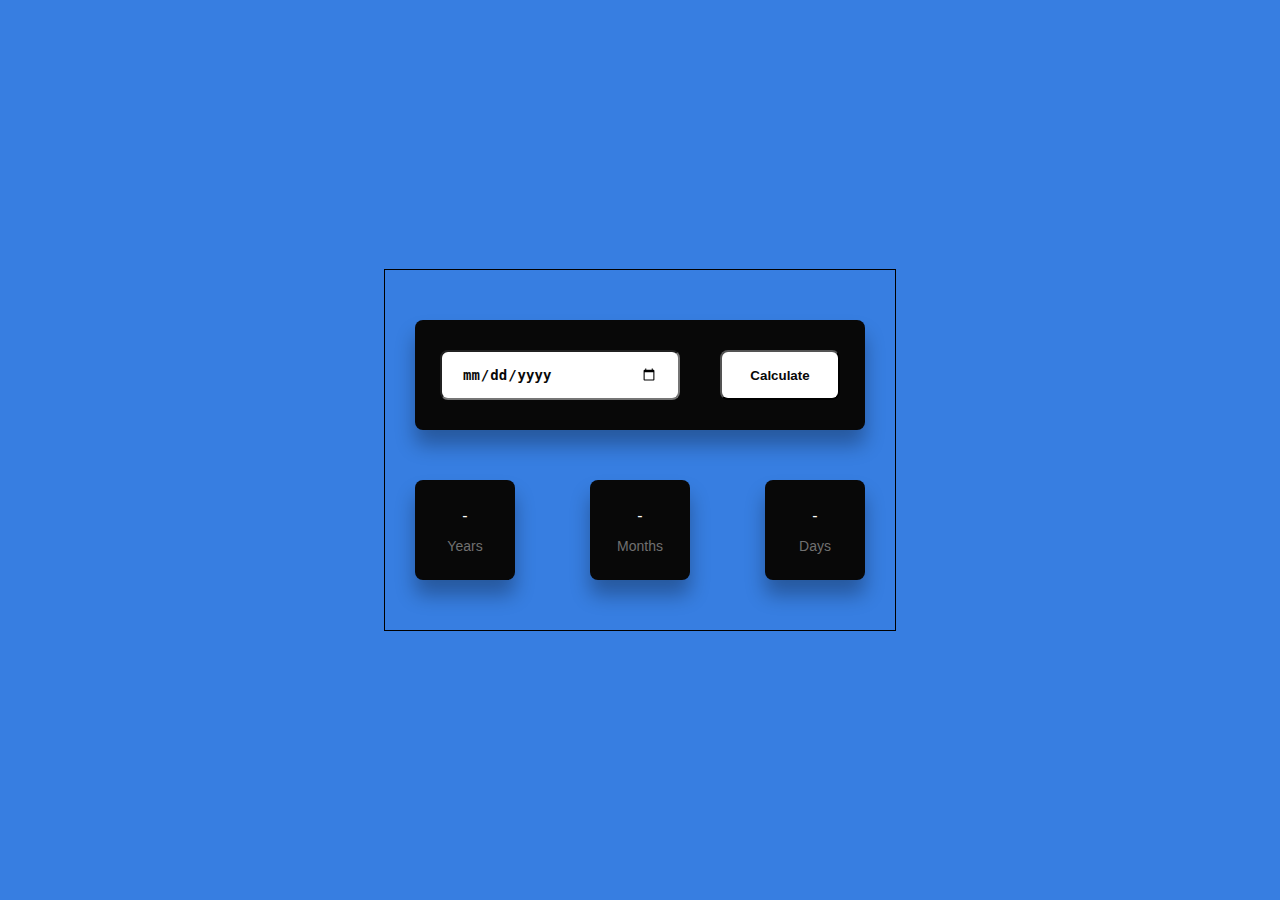
<file: Age Calculator/index.html>
<!DOCTYPE html>
<html lang="en">
<head>
    <meta charset="UTF-8">
    <meta name="viewport" content="width=device-width, initial-scale=1.0">
    <title>Age Calculator</title>
    <link rel="stylesheet" href="style.css">
    <link href="https://fonts.cdnfonts.com/css/poppins" rel="stylesheet">

</head>
<body>
    <div class="container">
        <div class="inputs-wrapper">
            <input type="date" id="date-input">
            <button onclick="ageCalculate()">Calculate</button>
       </div>
       <div class="output-wrapper">
        <div>
            <span id="years">
                -
            </span>
            <p>Years</p>
        </div>
        <div>
            <span id="months">
                -
            </span>
            <p>Months</p>
        </div>
        <div>
            <span id="days">
                -
            </span>
            <p>Days</p>
        </div>
       </div>

    </div>
    <script src="script.js"></script>
</body>
</html>
</file>
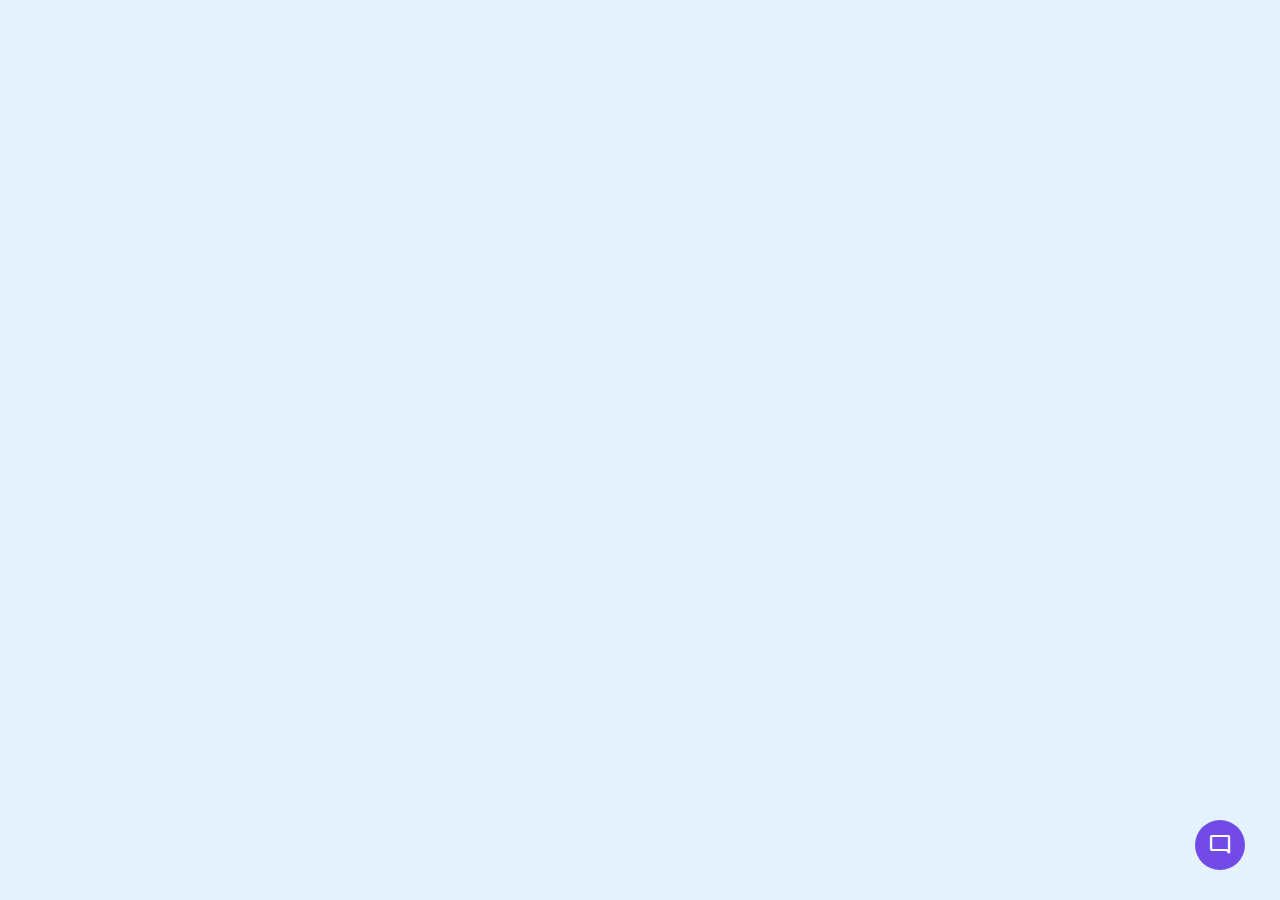
<file: Chatbot/index.html>
<!DOCTYPE html>
<!-- Coding By CodingNepal - www.codingnepalweb.com -->
<html lang="en" dir="ltr">
  <head>
    <meta charset="utf-8">
    <title>Chatbot</title>
    <link rel="stylesheet" href="style.css">
    <meta name="viewport" content="width=device-width, initial-scale=1.0">
    <!-- Google Fonts Link For Icons -->
    <link rel="stylesheet" href="https://fonts.googleapis.com/css2?family=Material+Symbols+Outlined:opsz,wght,FILL,GRAD@48,400,0,0" />
    <link rel="stylesheet" href="https://fonts.googleapis.com/css2?family=Material+Symbols+Rounded:opsz,wght,FILL,GRAD@48,400,1,0" />
    <script src="script.js" defer></script>
  </head>
  <body>
    <button class="chatbot-toggler">
      <span class="material-symbols-rounded">mode_comment</span>
      <span class="material-symbols-outlined">close</span>
    </button>
    <div class="chatbot">
      <header>
        <h2>Chatbot</h2>
        <span class="close-btn material-symbols-outlined">close</span>
      </header>
      <ul class="chatbox">
        <li class="chat incoming">
          <span class="material-symbols-outlined">smart_toy</span>
          <p>Hi there 👋<br>How can I help you today?</p>
        </li>
      </ul>
      <div class="chat-input">
        <textarea placeholder="Enter a message..." spellcheck="false" required></textarea>
        <span id="send-btn" class="material-symbols-rounded">send</span>
      </div>
    </div>

  </body>
</html>
</file>
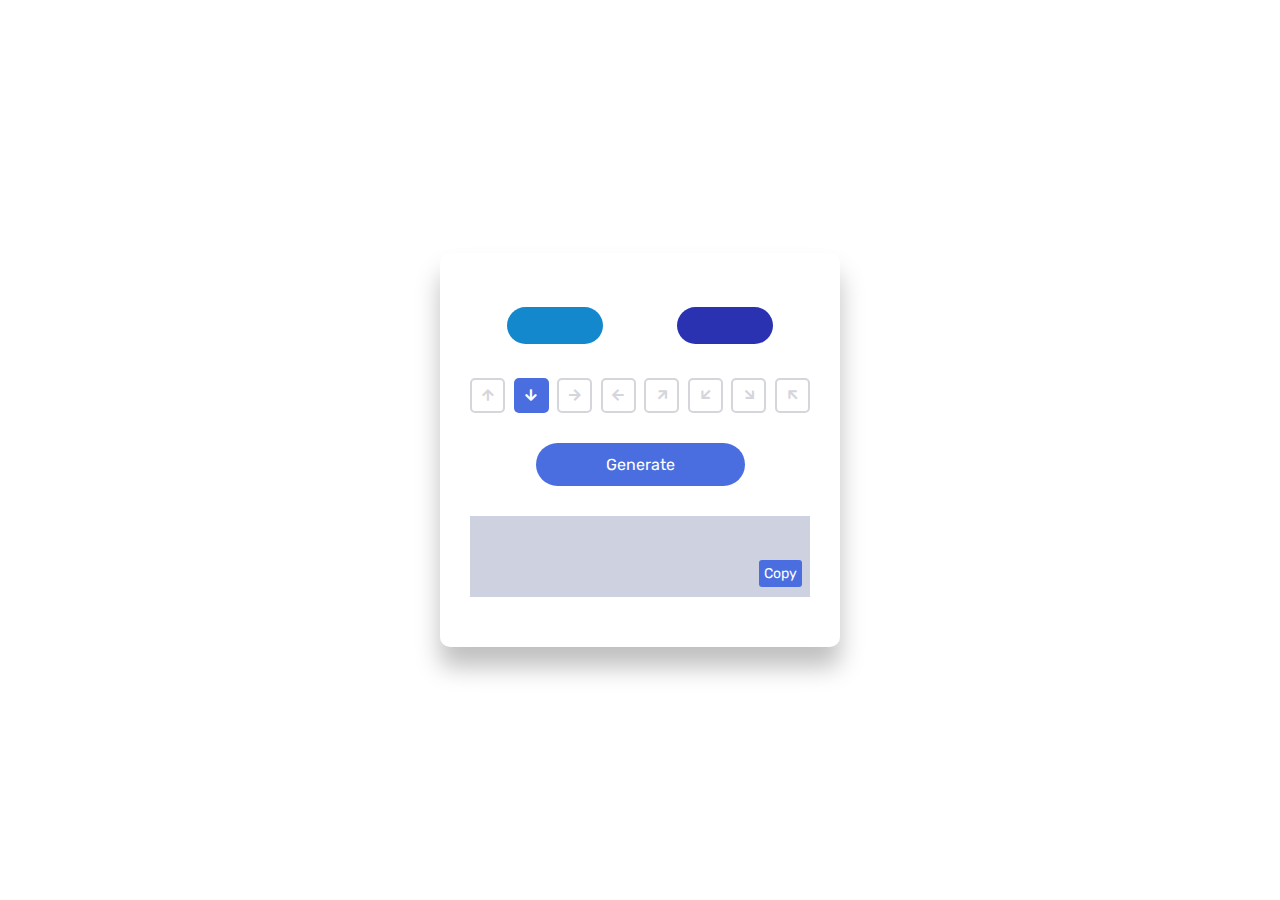
<file: Gradient Generator/index.html>
<!DOCTYPE html>
<html lang="en">
<head>
    <meta charset="UTF-8">
    <meta name="viewport" content="width=device-width, initial-scale=1.0">
    <title>Gradient Generator</title>
    <link rel="stylesheet" href="style.css">
    <!--Font Awesome-->
    <link rel="stylesheet" href="https://cdnjs.cloudflare.com/ajax/libs/font-awesome/5.15.3/css/all.min.css">
    <link href="https://fonts.googleapis.com/css?family=Rubik" rel="stylesheet">
</head>
<body>
    <div class="container">
        <div class="colors">
            <input type="color" id="color-a" value="#1488cc">
            <input type="color" id="color-b" value="#2b32b2">
        </div>
        <div class="buttons">
            <button onclick="setDirection('to top', this)">
                <i class="fas fa-arrow-up"></i>
            </button>
            <button class="active" onclick="setDirection('to bottom', this)">
                <i class="fas fa-arrow-down"></i>
            </button>
            <button onclick="setDirection('to right', this)">
                <i class="fas fa-arrow-right"></i>
            </button>
            <button onclick="setDirection('to left', this)">
                <i class="fas fa-arrow-left"></i>
            </button>
            <button class="rotate-icon" onclick="setDirection('to top right', this)">
                <i class="fas fa-arrow-up"></i>
            </button>
            <button class="rotate-icon" onclick="setDirection('to bottom left', this)">
                <i class="fas fa-arrow-down" "></i>
            </button>
            <button class="rotate-icon" onclick="setDirection('to bottom right', this)">
                <i class="fas fa-arrow-right"></i>
            </button>
            <button class="rotate-icon" onclick="setDirection('to top left', this)">
                <i class="fas fa-arrow-left"></i>
            </button>
        </div>
        <button id="submit" onclick="generateCode()">Generate</button>
        <div class="output">
        <textarea id="code" rows="2"></textarea>
            <button id="copy" onclick="copyText()">Copy</button>
    </div>
    </div>
    <script src="script.js"></script>
</body>
</html>
</file>
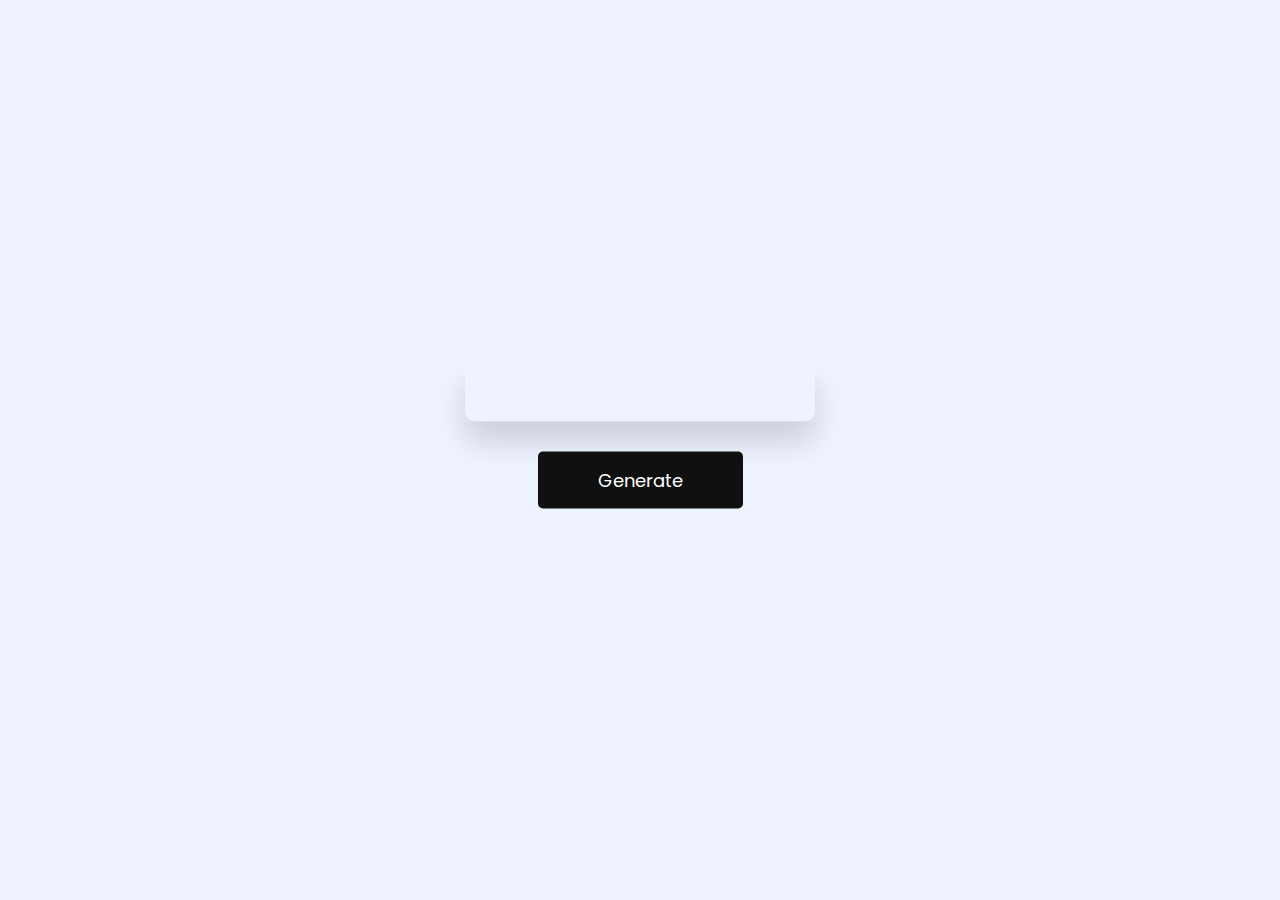
<file: Pokemon Card Generator/index.html>
<!DOCTYPE html>
<html lang="en">
  <head>
    <meta name="viewport" content="width=device-width, initial-scale=1.0" />
    <title>Pokemon Card Generator</title>
    <!-- Google Fonts -->
    <link
      href="https://fonts.googleapis.com/css2?family=Poppins:wght@400;600&display=swap"
      rel="stylesheet"
    />
    <!-- Stylesheet -->
    <link rel="stylesheet" href="style.css" />
  </head>
  <body>
    <div class="container">
      <div id="card"></div>
      <button id="btn">Generate</button>
    </div>
    <!-- Script -->
    <script src="script.js"></script>
  </body>
</html>
</file>
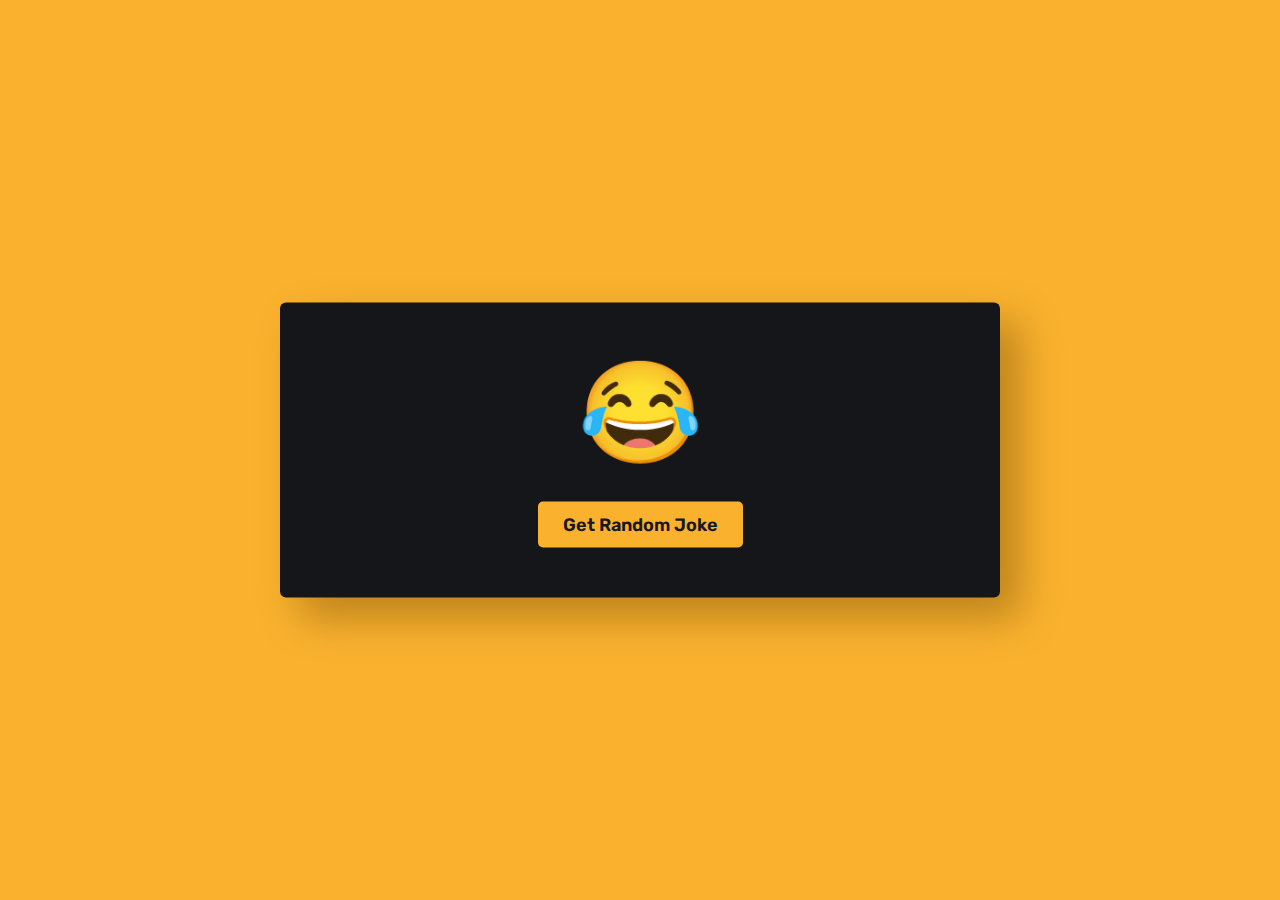
<file: Random Joke Generator/index.html>
<!DOCTYPE html>
<html lang="en">
<head>
    <meta charset="UTF-8">
    <meta name="viewport" content="width=device-width, initial-scale=1.0">
    <link rel="stylesheet" href="style.css">
    <link rel="stylesheet" href="https://cdnjs.cloudflare.com/ajax/libs/font-awesome/5.15.3/css/all.min.css">
    <link href="https://fonts.googleapis.com/css?family=Rubik" rel="stylesheet">
    <title>Random Joke Generator</title>
</head>
<body>
    <div class="wrapper">
        <span>&#128514;</span>
        <p id="joke">
            
        </p>
        <button id="btn"> Get Random Joke</button>
    </div>
    <script src="script.js"></script>
</body>
</html>
</file>
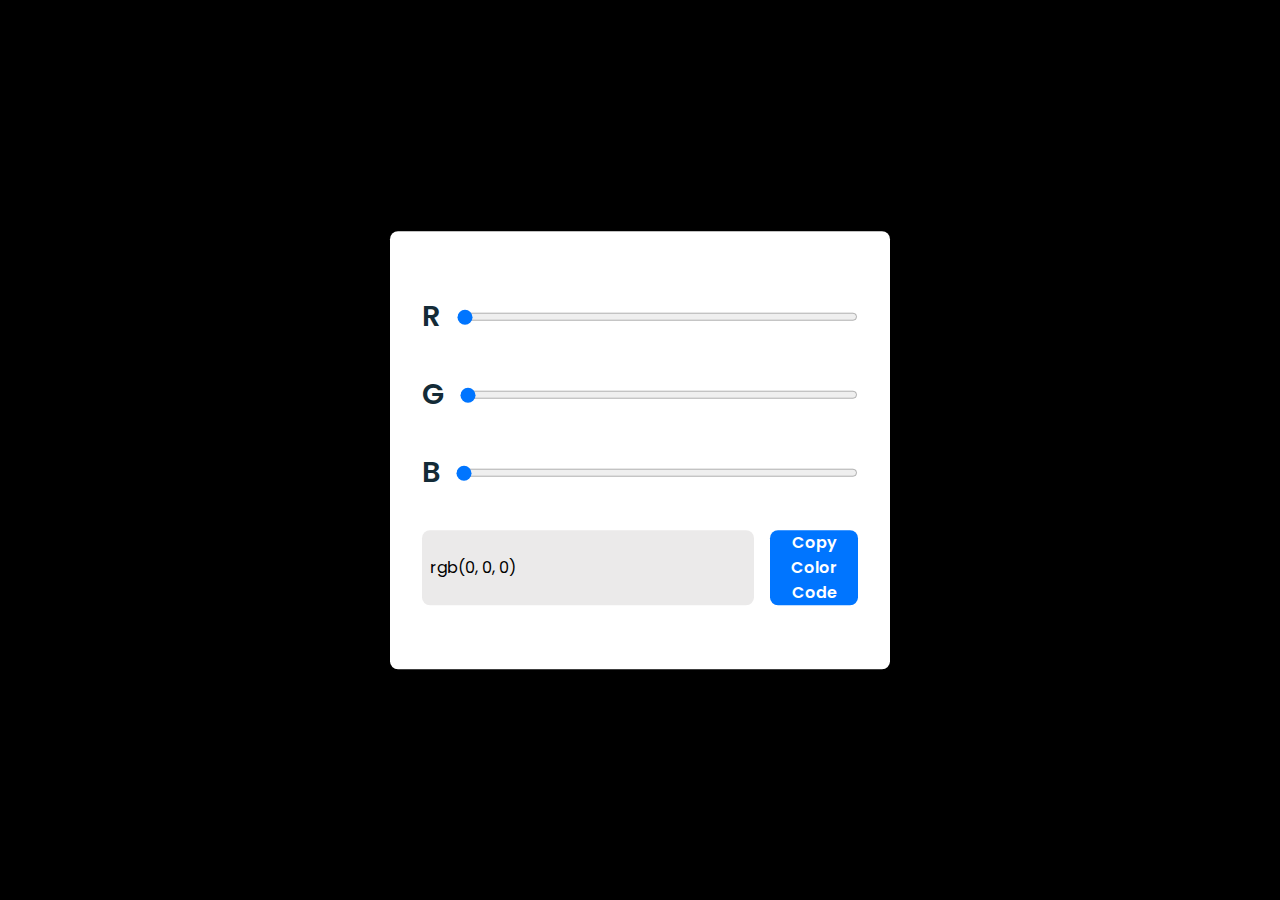
<file: RGB Color Slider/index.html>
<!DOCTYPE html>
<html lang="en">
  <head>
    <meta name="viewport" content="width=device-width, initial-scale=1.0" />
    <title>RGB Color Slider</title>
    <!-- Google Fonts -->
    <link
      href="https://fonts.googleapis.com/css2?family=Poppins:wght@400;600&display=swap"
      rel="stylesheet"
    />
    <!-- Stylesheet -->
    <link rel="stylesheet" href="style.css" />
  </head>
  <body>
    <div class="container">
      <div class="wrapper">
        <label for="red">R</label>
        <input type="range" min="0" max="255" value="0" id="red" />
      </div>
      <div class="wrapper">
        <label for="green">G</label>
        <input type="range" min="0" max="255" value="0" id="green" />
      </div>
      <div class="wrapper">
        <label for="blue">B</label>
        <input type="range" min="0" max="255" value="0" id="blue" />
      </div>
      <div class="result">
        <input type="text" value="rgb(0,0,0)" readonly />
        <button id="copy-btn">Copy Color Code</button>
      </div>
    </div>
    <!-- Script -->
    <script src="script.js"></script>
  </body>
</html>
</file>
<file: Age Calculator/style.css>
*,
*:before,
*:after {
    padding: 0;
    margin: 0;
    box-sizing: border-box;

}
body{
    background-color: #377ee1;
    font-family: 'Poppins', sans-serif;
    
                                                
}
.container{
    width: 40%;
    min-width: 450px;
    border: 1px solid black;
    position: absolute;
    transform: translate(-50%, -50%);
    left: 50%;
    top: 50%;
    padding: 50px 30px;
    
    

}
.container*{
    font-family: 'Poppins', sans-serif;
    border: none;
    outline: none;
    
}
.inputs-wrapper{
    background-color: #080808;
    padding: 30px 25px;
    border-radius: 8px;
    box-shadow: 0 15px 20px rgba(0, 0, 0, 0.3);
    margin-bottom: 50px;
    
}
input,
button{
    height: 50px;
    background-color: #ffffff;
    color: #080808;
    font-weight: 600;
    border-radius: 8px;
    
}
input{
    width: 60%;
    padding: 0 20px;
    font-size: 14px;

}
button{
    width: 30%;
    float: right;

}
.output-wrapper{
    width: 100%;
    display: flex;
    justify-content: space-between;
}
.output-wrapper div {
    height: 100px;
    width: 100px;
    background-color: #080808;
    color: #ffffff;
    border-radius: 8px;
    display: grid;
    place-items: center;
    padding: 20px 0;
    box-shadow: 0 15px 20px rgba(0, 0, 0, 0.3);
}
span{
    font-family: 30px;
    font-weight: 500;
}
p{
    font-size: 14px;
    color: #707070;
    font-weight: 400;
}
</file>
<file: Chatbot/style.css>
/* Import Google font - Poppins */
@import url('https://fonts.googleapis.com/css2?family=Poppins:wght@400;500;600&display=swap');
* {
  margin: 0;
  padding: 0;
  box-sizing: border-box;
  font-family: "Poppins", sans-serif;
}
body {
  background: #E3F2FD;
}
.chatbot-toggler {
  position: fixed;
  bottom: 30px;
  right: 35px;
  outline: none;
  border: none;
  height: 50px;
  width: 50px;
  display: flex;
  cursor: pointer;
  align-items: center;
  justify-content: center;
  border-radius: 50%;
  background: #724ae8;
  transition: all 0.2s ease;
}
body.show-chatbot .chatbot-toggler {
  transform: rotate(90deg);
}
.chatbot-toggler span {
  color: #fff;
  position: absolute;
}
.chatbot-toggler span:last-child,
body.show-chatbot .chatbot-toggler span:first-child  {
  opacity: 0;
}
body.show-chatbot .chatbot-toggler span:last-child {
  opacity: 1;
}
.chatbot {
  position: fixed;
  right: 35px;
  bottom: 90px;
  width: 420px;
  background: #fff;
  border-radius: 15px;
  overflow: hidden;
  opacity: 0;
  pointer-events: none;
  transform: scale(0.5);
  transform-origin: bottom right;
  box-shadow: 0 0 128px 0 rgba(0,0,0,0.1),
              0 32px 64px -48px rgba(0,0,0,0.5);
  transition: all 0.1s ease;
}
body.show-chatbot .chatbot {
  opacity: 1;
  pointer-events: auto;
  transform: scale(1);
}
.chatbot header {
  padding: 16px 0;
  position: relative;
  text-align: center;
  color: #fff;
  background: #724ae8;
  box-shadow: 0 2px 10px rgba(0,0,0,0.1);
}
.chatbot header span {
  position: absolute;
  right: 15px;
  top: 50%;
  display: none;
  cursor: pointer;
  transform: translateY(-50%);
}
header h2 {
  font-size: 1.4rem;
}
.chatbot .chatbox {
  overflow-y: auto;
  height: 510px;
  padding: 30px 20px 100px;
}
.chatbot :where(.chatbox, textarea)::-webkit-scrollbar {
  width: 6px;
}
.chatbot :where(.chatbox, textarea)::-webkit-scrollbar-track {
  background: #fff;
  border-radius: 25px;
}
.chatbot :where(.chatbox, textarea)::-webkit-scrollbar-thumb {
  background: #ccc;
  border-radius: 25px;
}
.chatbox .chat {
  display: flex;
  list-style: none;
}
.chatbox .outgoing {
  margin: 20px 0;
  justify-content: flex-end;
}
.chatbox .incoming span {
  width: 32px;
  height: 32px;
  color: #fff;
  cursor: default;
  text-align: center;
  line-height: 32px;
  align-self: flex-end;
  background: #724ae8;
  border-radius: 4px;
  margin: 0 10px 7px 0;
}
.chatbox .chat p {
  white-space: pre-wrap;
  padding: 12px 16px;
  border-radius: 10px 10px 0 10px;
  max-width: 75%;
  color: #fff;
  font-size: 0.95rem;
  background: #724ae8;
}
.chatbox .incoming p {
  border-radius: 10px 10px 10px 0;
}
.chatbox .chat p.error {
  color: #721c24;
  background: #f8d7da;
}
.chatbox .incoming p {
  color: #000;
  background: #f2f2f2;
}
.chatbot .chat-input {
  display: flex;
  gap: 5px;
  position: absolute;
  bottom: 0;
  width: 100%;
  background: #fff;
  padding: 3px 20px;
  border-top: 1px solid #ddd;
}
.chat-input textarea {
  height: 55px;
  width: 100%;
  border: none;
  outline: none;
  resize: none;
  max-height: 180px;
  padding: 15px 15px 15px 0;
  font-size: 0.95rem;
}
.chat-input span {
  align-self: flex-end;
  color: #724ae8;
  cursor: pointer;
  height: 55px;
  display: flex;
  align-items: center;
  visibility: hidden;
  font-size: 1.35rem;
}
.chat-input textarea:valid ~ span {
  visibility: visible;
}

@media (max-width: 490px) {
  .chatbot-toggler {
    right: 20px;
    bottom: 20px;
  }
  .chatbot {
    right: 0;
    bottom: 0;
    height: 100%;
    border-radius: 0;
    width: 100%;
  }
  .chatbot .chatbox {
    height: 90%;
    padding: 25px 15px 100px;
  }
  .chatbot .chat-input {
    padding: 5px 15px;
  }
  .chatbot header span {
    display: block;
  }
}
</file>
<file: Gradient Generator/style.css>
*,
*::before,
*::after {
    padding: 0;
    margin: 0;
    box-sizing: border-box;
    border: none;
    outline:none;
}
body{
    height: 100vh;
}
.container{
    background-color: #ffffff;
    width: 400px;
    padding: 50px 30px;
    position: absolute;
    transform: translate(-50%, -50%);
    top: 50%;
    left: 50%;
    border-radius: 10px;
    box-shadow: 0 20px 25px rgba(0, 0, 0, 0.25);
}
.container *:not(i){
    font-family: "Rubik", sans-serif;    
}
.colors{
    width: 100%;
    display: flex;
    justify-content: space-around;
}
input[type="color"]{
    -webkit-appearance: none;
    background-color: transparent;
    width: 100px;
    height: 45px;
    cursor: pointer;
}
input[type="color"]::-webkit-color-swatch{
    border-radius: 20px;
    border: none;
}
.buttons{
    width: 100%;
    display: flex;
    justify-content: space-between;
    margin: 30px 0;
}
.buttons button{
    height: 35px;
    width: 35px;
    background-color: transparent;
    border: 2px solid #d5d5dc;
    color:#d5d5dc;
    border-radius: 5px;
    cursor: pointer;
}
.rotate-icon i{
    transform: rotate(45deg);
}
.buttons .active{
    border: none;
    background-color:#4a6ee0;
    color: #ffffff;
}
#submit{
    display: block;
    background-color: #4a6ee0;
    color: #ffffff;
    font-size: 16px;
    padding: 12px 70px;
    border-radius: 25px;
    margin: 0 auto 30px auto;
    cursor: pointer;
}
.output{
    background-color: #ced1e0;
}
#code{
    width: 100%;
    resize: none;
    color: #30304a;
    padding: 10px 20px;
    background-color: transparent;
}
#copy{
    font-size: 14px;
    background-color: #4a6ee0;
    color: #ffffff;
    position: relative;
    left: 85%;
    bottom: 10px;
    border-radius: 3px;
    padding: 5px;
    cursor: pointer;
}
</file>
<file: Pokemon Card Generator/style.css>
*{
    padding: 0;
    margin: 0;
    box-sizing: border-box;
    font-family: "Poppins", sans-serif;
}
body {
    background-color: #eff3ff;

}
.container {
    width: 350px;
    position: absolute;
    transform: translate(-50%,-50%);
    top: 50%;
    left: 50%;
}
#card {
    width: 100%;
    padding: 30px 20px ;
    box-shadow: 0 20px 30px rgba(0, 0, 0, 0.15);
    border-radius: 10px;
}
#card img{
    display: block;
    width: 180px;
    max-height: 200px;
    position: relative;
    margin: 20px auto;
}
.hp{
    width: 80px;
    background-color: #ffffff;
    text-align: center;
    padding: 8px 0;
    border-radius: 30px;
    margin-left: auto;
    font-weight: 400;
}
.poke-name{
    text-align: center;
    font-weight: 600;
}
.types{
    display: flex;
    justify-content: space-around;
    margin: 20px 0 40px 0;
}
.hp span,
.types span{  
    font-size: 12px;
    letter-spacing: 0.4px;
    font-weight: 600;
}
.types span{
    padding: 5px 20px;
    border-radius: 15px;
    color: #ffffff;

}
.stats{
    display: flex;
    align-items: center;
    justify-content: space-between;
    text-align: center;
}
.stats p{
    color: #404060;
}
#btn{
    display: block;
    padding: 15px 60px;
    font-size: 18px;
    background-color: #101010;
    color: #ffffff;
    position: relative;
    margin: 30px auto;
    border: none;
    border-radius: 5px;
}
</file>
<file: Random Joke Generator/style.css>
*{
    padding: 0;
    margin: 0;
    box-sizing: border-box;
    font-family: "Rubik", sans-serif;
}
body{
    background-color: #fab22e;
}
.wrapper{
    width: 80vmin;
    padding: 50px 40px;
    background-color: #15161a;
    position: absolute;
    transform: translate(-50%, -50%);
    top: 50%;
    left: 50%;
    border-radius: 6px;
    box-shadow:  20px 20px 40px rgba(97, 63, 0, 0.4);
}
span{
    display: block;
    text-align: center;
    font-size: 100px;
}
p{
    font-size: 16px;
    color: #ffffff;
    font-weight: 400;
    text-align: center;
    word-wrap: break-word;
    line-height: 35px;
    margin: 30px 0;
    opacity: 0;
}
.fade{
    opacity: 1;
    transition: opacity 1.5s;
}
button{
    display: block;
    background-color: #fab22e;
    border: none;
    padding: 5px;
    font-size: 18px;
    color: #171721;
    font-weight: 600;
    padding: 12px 25px;
    margin: 0 auto;
    border-radius: 5px;
    cursor: pointer;
}
</file>
<file: RGB Color Slider/style.css>
* {
    padding: 0;
    margin: 0;
    box-sizing: border-box;
    font-family: "Poppins", sans-serif;
  }
  .container {
    background-color: #ffffff;
    width: min(90%, 31.25em);
    padding: 4em 2em;
    position: absolute;
    transform: translate(-50%, -50%);
    top: 50%;
    left: 50%;
    color: #142b37;
    font-weight: 600;
    border-radius: 0.5em;
    display: grid;
    justify-content: center;
    box-shadow: 0 2em 3em rgba(0, 0, 0, 0.2);
  }
  .wrapper {
    width: 100%;
    display: flex;
    align-items: space-between;
    gap: 1em;
    margin-bottom: 2.2em;
  }
  
  label {
    font-size: 1.8em;
  }
  input[type="range"] {
    width: 100%;
  }
  .result {
    width: 100%;
    display: grid;
    grid-template-columns: 7fr 5fr;
    gap: 1em;
  }
  input[type="text"],
  button {
    font-size: 1em;
    border-radius: 0.5em;
    border: none;
    outline: none;
  }
  input[type="text"] {
    background-color: #ebeaea;
    padding: 1.2em 0.5em;
    font-weight: 400;
  }
  input[type="text"]::selection {
    background-color: transparent;
  }
  button {
    background-color: #0075ff;
    color: #ffffff;
    font-weight: 600;
    cursor: pointer;
  }
</file>
